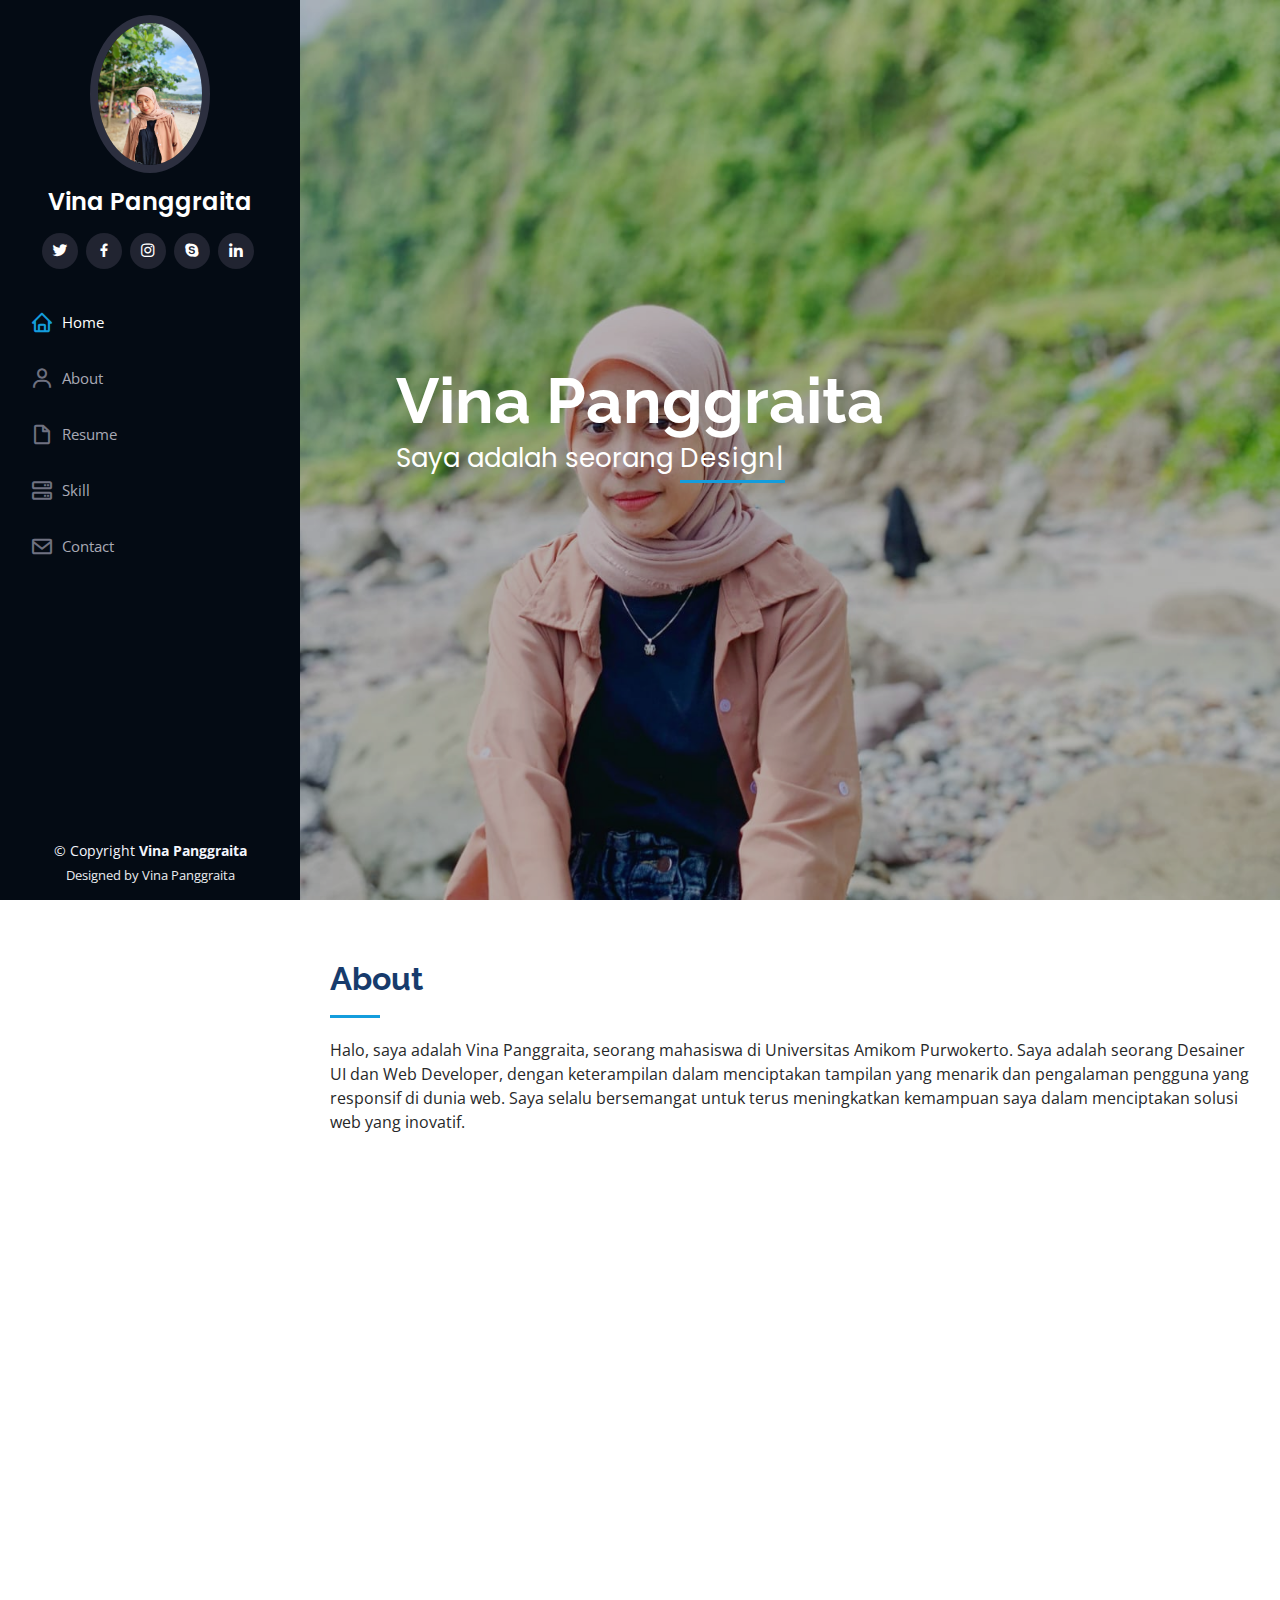
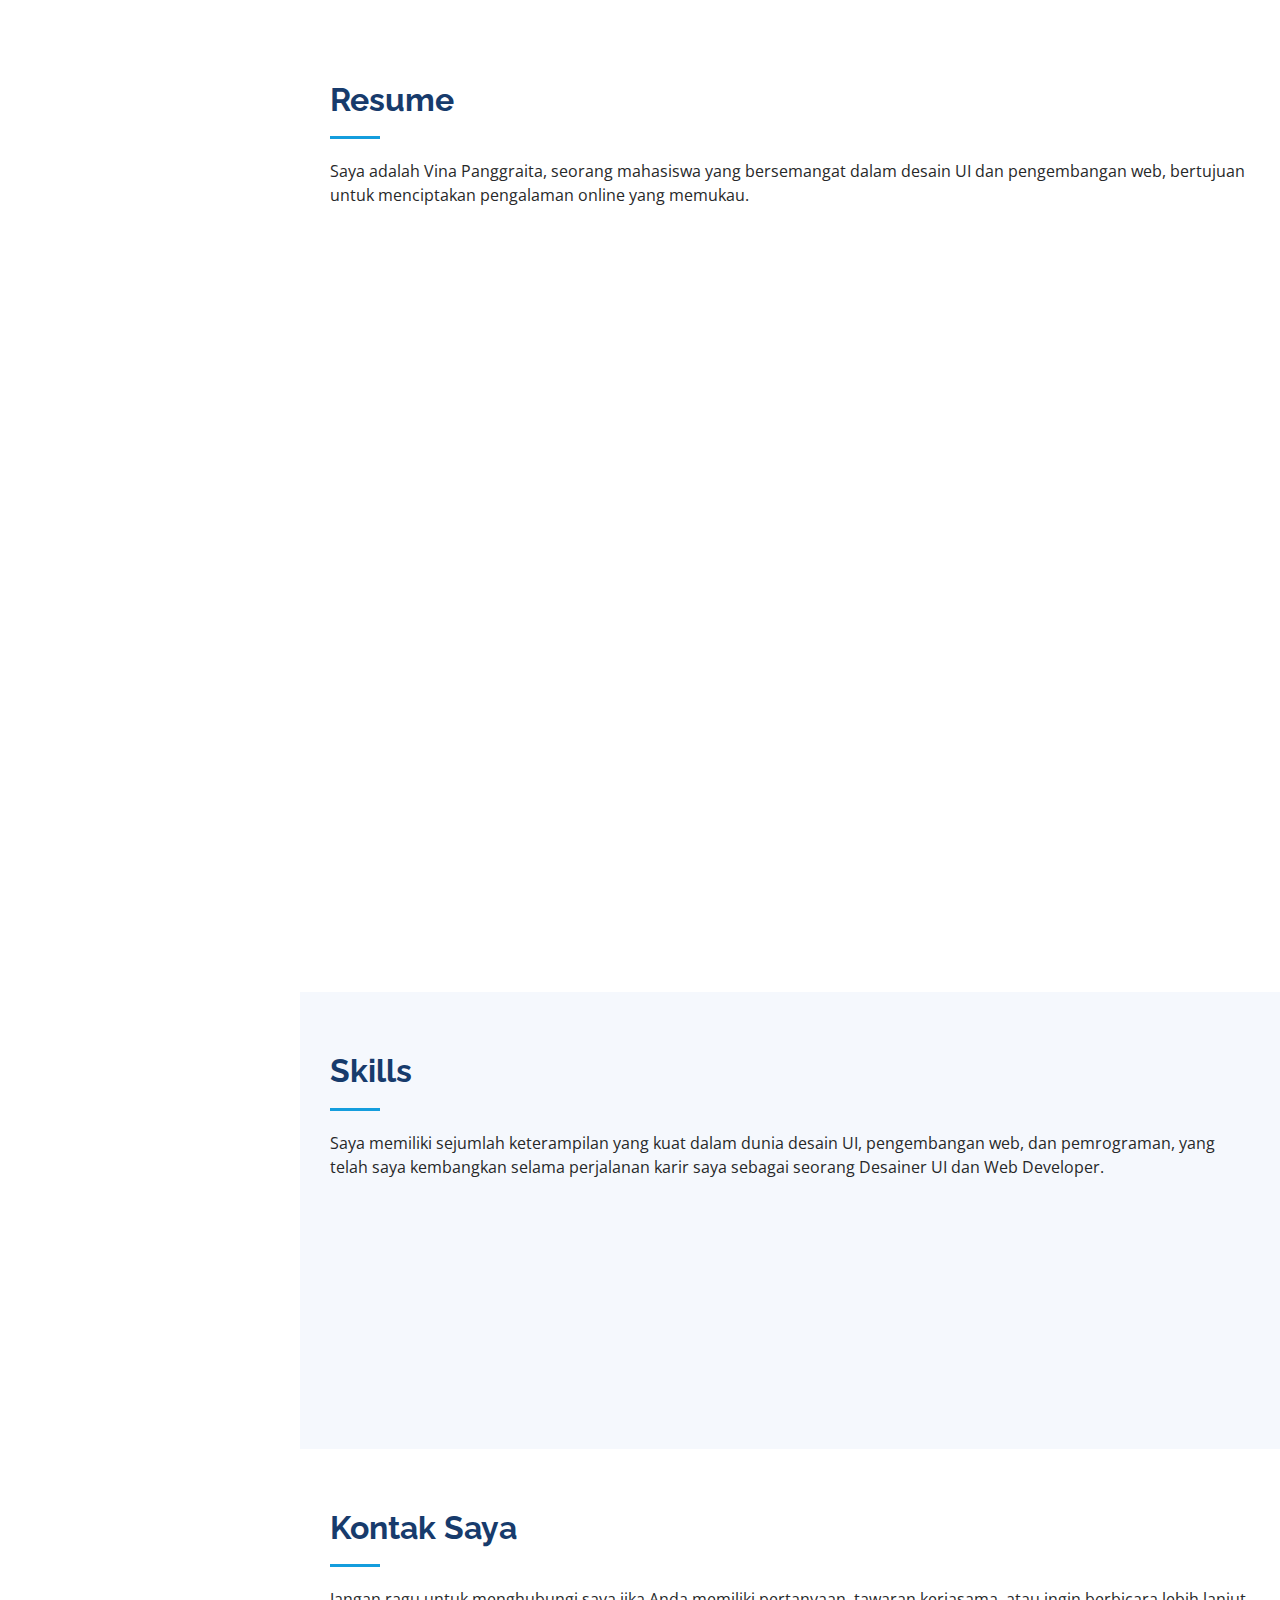
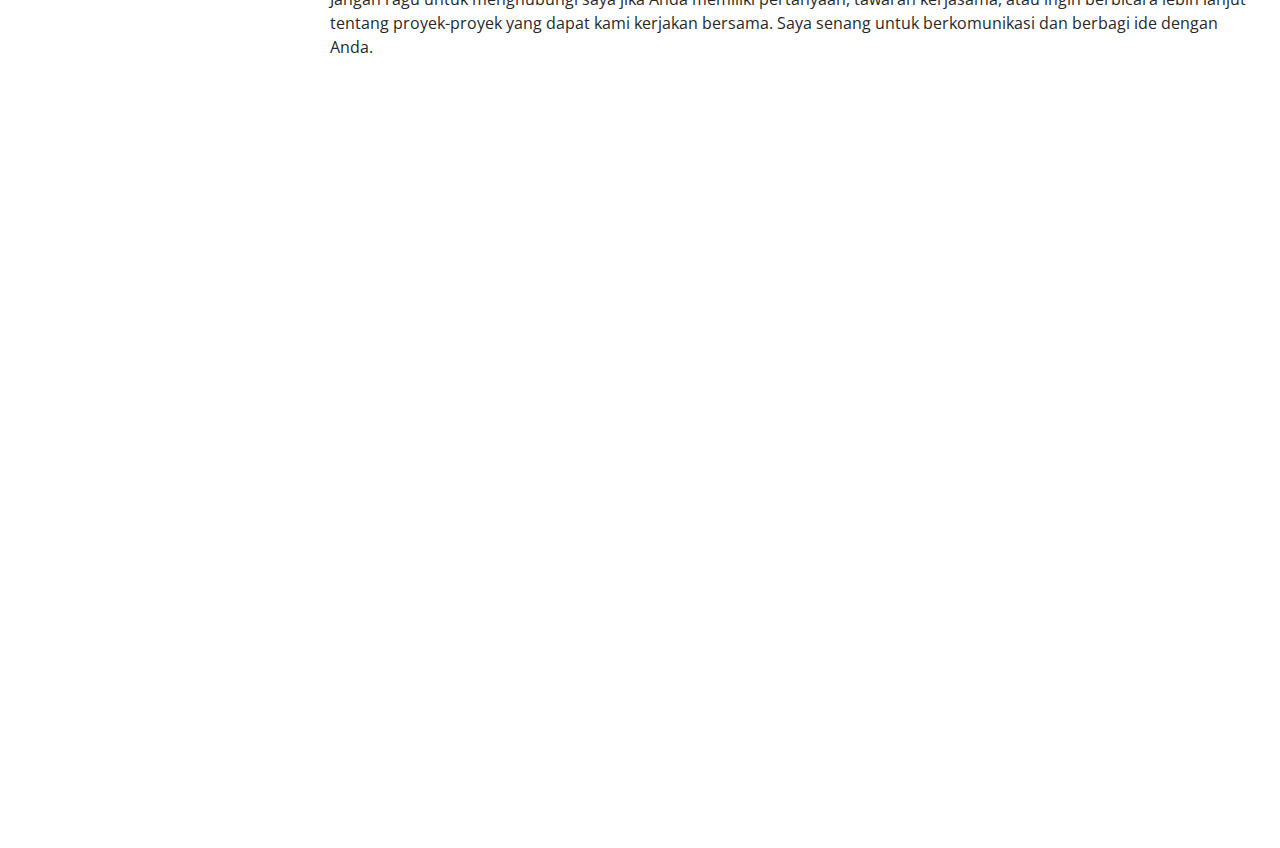
<file: index.html>
<!DOCTYPE html>
<html lang="en">

<head>
  <meta charset="utf-8">
  <meta content="width=device-width, initial-scale=1.0" name="viewport">

  <title>Vina Panggraita Portofolio</title>
  <meta content="" name="description">
  <meta content="" name="keywords">

  <!-- Favicons -->
  <link href="assets/img/favicon.png" rel="icon">
  <link href="assets/img/apple-touch-icon.png" rel="apple-touch-icon">

  <!-- Google Fonts -->
  <link href="https://fonts.googleapis.com/css?family=Open+Sans:300,300i,400,400i,600,600i,700,700i|Raleway:300,300i,400,400i,500,500i,600,600i,700,700i|Poppins:300,300i,400,400i,500,500i,600,600i,700,700i" rel="stylesheet">

  <!-- Vendor CSS Files -->
  <link href="assets/vendor/aos/aos.css" rel="stylesheet">
  <link href="assets/vendor/bootstrap/css/bootstrap.min.css" rel="stylesheet">
  <link href="assets/vendor/bootstrap-icons/bootstrap-icons.css" rel="stylesheet">
  <link href="assets/vendor/boxicons/css/boxicons.min.css" rel="stylesheet">
  <link href="assets/vendor/glightbox/css/glightbox.min.css" rel="stylesheet">
  <link href="assets/vendor/swiper/swiper-bundle.min.css" rel="stylesheet">

  <!-- Template Main CSS File -->
  <link href="assets/css/style.css" rel="stylesheet">
</head>

<body>

  <!-- ======= Mobile nav toggle button ======= -->
  <i class="bi bi-list mobile-nav-toggle d-xl-none"></i>

  <!-- ======= Header ======= -->
  <header id="header">
    <div class="d-flex flex-column">

      <div class="profile">
        <img src="assets/img/profile-img.jpeg" alt="" class="img-fluid rounded-circle">
        <h1 class="text-light"><a href="index.html">Vina Panggraita</a></h1>
        <div class="social-links mt-3 text-center">
          <a href="#" class="twitter"><i class="bx bxl-twitter"></i></a>
          <a href="#" class="facebook"><i class="bx bxl-facebook"></i></a>
          <a href="#" class="instagram"><i class="bx bxl-instagram"></i></a>
          <a href="#" class="google-plus"><i class="bx bxl-skype"></i></a>
          <a href="#" class="linkedin"><i class="bx bxl-linkedin"></i></a>
        </div>
      </div>

      <nav id="navbar" class="nav-menu navbar">
        <ul>
          <li><a href="#hero" class="nav-link scrollto active"><i class="bx bx-home"></i> <span>Home</span></a></li>
          <li><a href="#about" class="nav-link scrollto"><i class="bx bx-user"></i> <span>About</span></a></li>
          <li><a href="#resume" class="nav-link scrollto"><i class="bx bx-file-blank"></i> <span>Resume</span></a></li>
          <li><a href="#skills" class="nav-link scrollto"><i class="bx bx-server"></i> <span>Skill</span></a></li>
          <li><a href="#contact" class="nav-link scrollto"><i class="bx bx-envelope"></i> <span>Contact</span></a></li>
        </ul>
      </nav><!-- .nav-menu -->
    </div>
  </header><!-- End Header -->

  <!-- ======= Hero Section ======= -->
  <section id="hero" class="d-flex flex-column justify-content-center align-items-center">
    <div class="hero-container" data-aos="fade-in">
      <h1>Vina Panggraita</h1>
      <p>Saya adalah seorang <span class="typed" data-typed-items="Designer UI, Web Developer, Freelancer"></span></p>
    </div>
  </section><!-- End Hero -->

  <main id="main">

    <!-- ======= About Section ======= -->
    <section id="about" class="about">
      <div class="container">

        <div class="section-title">
          <h2>About</h2>
          <p>
            Halo, saya adalah Vina Panggraita, seorang mahasiswa di Universitas Amikom Purwokerto. Saya adalah seorang Desainer UI dan Web Developer, dengan keterampilan dalam menciptakan tampilan yang menarik dan pengalaman pengguna yang responsif di dunia web. Saya selalu bersemangat untuk terus meningkatkan kemampuan saya dalam menciptakan solusi web yang inovatif.
          </p>
        </div>

        <div class="row">
          <div class="col-lg-4" data-aos="fade-right">
            <img src="assets/img/profile-img.jpeg" class="img-fluid" alt="">
          </div>
          <div class="col-lg-8 pt-4 pt-lg-0 content" data-aos="fade-left">
            <h3>UI/UX Designer &amp; Web Developer.</h3>
            <div class="row">
              <div class="col-lg-6">
                <ul>
                  <li><i class="bi bi-chevron-right"></i> <strong>Tanggal Lahir:</strong> <span>18 September 2002</span></li>
                  <li><i class="bi bi-chevron-right"></i> <strong>Website:</strong> <span>www.vinapanggraita.com</span></li>
                  <li><i class="bi bi-chevron-right"></i> <strong>Telepon:</strong> <span>0895-2422-0007</span></li>
                </ul>
              </div>
              <div class="col-lg-6">
                <ul>
                  <li><i class="bi bi-chevron-right"></i> <strong>Umur:</strong> <span>21</span></li>
                  <li><i class="bi bi-chevron-right"></i> <strong>Pendidikan:</strong> <span>Sarjana</span></li>
                  <li><i class="bi bi-chevron-right"></i> <strong>Email:</strong> <span>vinapanggraita@gmail.com</span></li>
                </ul>
              </div>
            </div>
            <p>
              Dengan latar belakang yang kuat dalam desain UI dan pengembangan web, saya adalah seorang profesional yang berkomitmen untuk menciptakan pengalaman online yang luar biasa dan memadukan kreativitas dengan teknologi untuk mencapai tujuan tersebut.
            </p>
          </div>
        </div>

      </div>
    </section><!-- End About Section -->

      <!-- ======= Resume Section ======= -->
    <section id="resume" class="resume">
      <div class="container">

        <div class="section-title">
          <h2>Resume</h2>
          <p>
            Saya adalah Vina Panggraita, seorang mahasiswa yang bersemangat dalam desain UI dan pengembangan web, bertujuan untuk menciptakan pengalaman online yang memukau.
          </p>
        </div>

        <div class="row">
          <div class="col-lg-6" data-aos="fade-up">
            <h3 class="resume-title">Ringkasan</h3>
            <div class="resume-item pb-0">
              <h4>Vina Panggraita</h4>
              <p><em>Dengan pengalaman selama 1 tahun sebagai Desainer UI dan Web Developer, saya adalah seorang profesional yang telah berhasil menciptakan tampilan yang menarik dan pengalaman pengguna yang responsif dalam berbagai proyek web. Saya berkomitmen untuk terus mengembangkan kemampuan saya dan berkontribusi dalam menciptakan solusi web yang inovatif.</em></p>
              <ul>
                <li>Kedungwringin, RT06/06, Kedungwringin, Patikraja</li>
                <li>18 September 2002</li>
                <li>vinapanggraita@gmail.com</li>
              </ul>
            </div>

            <h3 class="resume-title">Pengalaman Profesional</h3>
            <div class="resume-item">
              <h4> Desainer UI &amp; Web Developer</h4>
              <h5>2022 - Sekarang</h5>
              <p><em>PT. Tilikgram Adikara ID, Banyumas, Jawa Tengah</em></p>
              <p>
                Sebagai seorang Desainer UI dan Web Developer selama 1 tahun meliputi perancangan antarmuka pengguna yang menarik, pengembangan front-end, dan optimisasi responsif untuk menciptakan pengalaman web yang optimal.
              </p>
            </div>
          </div>
          <div class="col-lg-6" data-aos="fade-up" data-aos-delay="100">
            <h3 class="resume-title">Pendidikan</h3>
            <div class="resume-item">
              <h4>Universitas Amikom Purwokerto</h4>
              <h5>2021 - Sekarang</h5>
              <p><em>Banyumas, Jawa Tengah</em></p>
              <ul>
                <li>Mahasiswa Jurusan Teknologi Informasi</li>
              </ul>
            </div>
            <div class="resume-item">
              <h4>SMK Muhammadiyah 1 Purwokerto</h4>
              <h5>2018/2019 - 2020/2021</h5>
              <p><em>Banyumas, Jawa Tengah</em></p>
              <ul>
                <li>Siswa Jurusan Teknik Komputer Jaringan</li>
              </ul>
            </div>
          </div>
        </div>

      </div>
    </section><!-- End Resume Section -->

     <!-- ======= Skills Section ======= -->
     <section id="skills" class="skills section-bg">
      <div class="container">

        <div class="section-title">
          <h2>Skills</h2>
          <p>Saya memiliki sejumlah keterampilan yang kuat dalam dunia desain UI, pengembangan web, dan pemrograman, yang telah saya kembangkan selama perjalanan karir saya sebagai seorang Desainer UI dan Web Developer.</p>
        </div>

        <div class="row skills-content">

          <div class="col-lg-6" data-aos="fade-up">

            <div class="progress">
              <span class="skill">HTML <i class="val">100%</i></span>
              <div class="progress-bar-wrap">
                <div class="progress-bar" role="progressbar" aria-valuenow="100" aria-valuemin="0" aria-valuemax="100"></div>
              </div>
            </div>

            <div class="progress">services
              <span class="skill">CSS <i class="val">90%</i></span>
              <div class="progress-bar-wrap">
                <div class="progress-bar" role="progressbar" aria-valuenow="90" aria-valuemin="0" aria-valuemax="100"></div>
              </div>
            </div>

            <div class="progress">
              <span class="skill">JavaScript <i class="val">75%</i></span>
              <div class="progress-bar-wrap">
                <div class="progress-bar" role="progressbar" aria-valuenow="75" aria-valuemin="0" aria-valuemax="100"></div>
              </div>
            </div>

          </div>

          <div class="col-lg-6" data-aos="fade-up" data-aos-delay="100">

            <div class="progress">
              <span class="skill">PHP <i class="val">80%</i></span>
              <div class="progress-bar-wrap">
                <div class="progress-bar" role="progressbar" aria-valuenow="80" aria-valuemin="0" aria-valuemax="100"></div>
              </div>
            </div>

            <div class="progress">
              <span class="skill">WordPress/CMS <i class="val">90%</i></span>
              <div class="progress-bar-wrap">
                <div class="progress-bar" role="progressbar" aria-valuenow="90" aria-valuemin="0" aria-valuemax="100"></div>
              </div>
            </div>

            <div class="progress">
              <span class="skill">Photoshop <i class="val">55%</i></span>
              <div class="progress-bar-wrap">
                <div class="progress-bar" role="progressbar" aria-valuenow="55" aria-valuemin="0" aria-valuemax="100"></div>
              </div>
            </div>

          </div>

        </div>

      </div>
    </section><!-- End Skills Section -->

    <!-- ======= Contact Section ======= -->
    <section id="contact" class="contact">
      <div class="container">

        <div class="section-title">
          <h2>Kontak Saya</h2>
          <p>Jangan ragu untuk menghubungi saya jika Anda memiliki pertanyaan, tawaran kerjasama, atau ingin berbicara lebih lanjut tentang proyek-proyek yang dapat kami kerjakan bersama. Saya senang untuk berkomunikasi dan berbagi ide dengan Anda.</p>
        </div>

        <div class="row" data-aos="fade-in">

          <div class="col-lg-5 d-flex align-items-stretch">
            <div class="info">
              <div class="address">
                <i class="bi bi-geo-alt"></i>
                <h4>Alamat:</h4>
                <p>Kedungwringin, RT06/06, Kedungwringin, Patikraja</p>
              </div>

              <div class="email">
                <i class="bi bi-envelope"></i>
                <h4>Email:</h4>
                <p>vinapanggraita@gmail.com</p>
              </div>

              <div class="phone">
                <i class="bi bi-phone"></i>
                <h4>Telepon:</h4>
                <p>0895-2422-0007</p>
              </div>

              <iframe src="https://www.google.com/maps/embed?pb=!1m18!1m12!1m3!1d3956.196887735099!2d109.21490281820294!3d-7.443456011086698!2m3!1f0!2f0!3f0!3m2!1i1024!2i768!4f13.1!3m3!1m2!1s0x2e655dea0efc5ba1%3A0xf10fd52ee7c38b92!2sMultijaya%20Press%20Purwokerto!5e0!3m2!1sen!2sid!4v1696084776757!5m2!1sen!2sid" frameborder="0" style="border:0; width: 100%; height: 290px;" allowfullscreen></iframe>
            </div>

          </div>

          <div class="col-lg-7 mt-5 mt-lg-0 d-flex align-items-stretch">
            <form action="forms/contact.php" method="post" role="form" class="php-email-form">
              <div class="row">
                <div class="form-group col-md-6">
                  <label for="name">Nama</label>
                  <input type="text" name="name" class="form-control" id="name" required>
                </div>
                <div class="form-group col-md-6">
                  <label for="name">Email</label>
                  <input type="email" class="form-control" name="email" id="email" required>
                </div>
              </div>
              <div class="form-group">
                <label for="name">Subject</label>
                <input type="text" class="form-control" name="subject" id="subject" required>
              </div>
              <div class="form-group">
                <label for="name">Pesan</label>
                <textarea class="form-control" name="message" rows="10" required></textarea>
              </div>
              <div class="my-3">
                <div class="loading">Loading</div>
                <div class="error-message"></div>
                <div class="sent-message">Pesan Anda sudah terkirim. Terimakasih</div>
              </div>
              <div class="text-center"><button type="submit">Kirim Pesan</button></div>
            </form>
          </div>

        </div>

      </div>
    </section><!-- End Contact Section -->

  </main><!-- End #main -->

  <!-- ======= Footer ======= -->
  <footer id="footer">
    <div class="container">
      <div class="copyright">
        &copy; Copyright <strong><span>Vina Panggraita</span></strong>
      </div>
      <div class="credits">
        Designed by Vina Panggraita</a>
      </div>
    </div>
  </footer><!-- End  Footer -->

  <a href="#" class="back-to-top d-flex align-items-center justify-content-center"><i class="bi bi-arrow-up-short"></i></a>

  <!-- Vendor JS Files -->
  <script src="assets/vendor/purecounter/purecounter_vanilla.js"></script>
  <script src="assets/vendor/aos/aos.js"></script>
  <script src="assets/vendor/bootstrap/js/bootstrap.bundle.min.js"></script>
  <script src="assets/vendor/glightbox/js/glightbox.min.js"></script>
  <script src="assets/vendor/isotope-layout/isotope.pkgd.min.js"></script>
  <script src="assets/vendor/swiper/swiper-bundle.min.js"></script>
  <script src="assets/vendor/typed.js/typed.umd.js"></script>
  <script src="assets/vendor/waypoints/noframework.waypoints.js"></script>
  <script src="assets/vendor/php-email-form/validate.js"></script>

  <!-- Template Main JS File -->
  <script src="assets/js/main.js"></script>

</body>

</html>
</file>
<file: assets/css/style.css>
body {
  font-family: "Open Sans", sans-serif;
  color: #272829;
}

a {
  color: #149ddd;
  text-decoration: none;
}

a:hover {
  color: #37b3ed;
  text-decoration: none;
}

h1,
h2,
h3,
h4,
h5,
h6 {
  font-family: "Raleway", sans-serif;
}

/*--------------------------------------------------------------
# Back to top button
--------------------------------------------------------------*/
.back-to-top {
  position: fixed;
  visibility: hidden;
  opacity: 0;
  right: 15px;
  bottom: 15px;
  z-index: 996;
  background: #149ddd;
  width: 40px;
  height: 40px;
  border-radius: 50px;
  transition: all 0.4s;
}

.back-to-top i {
  font-size: 28px;
  color: #fff;
  line-height: 0;
}

.back-to-top:hover {
  background: #2eafec;
  color: #fff;
}

.back-to-top.active {
  visibility: visible;
  opacity: 1;
}

/*--------------------------------------------------------------
# Header
--------------------------------------------------------------*/
#header {
  position: fixed;
  top: 0;
  left: 0;
  bottom: 0;
  width: 300px;
  transition: all ease-in-out 0.5s;
  z-index: 9997;
  transition: all 0.5s;
  padding: 0 15px;
  background: #040b14;
  overflow-y: auto;
}

#header .profile img {
  margin: 15px auto;
  display: block;
  width: 120px;
  border: 8px solid #2c2f3f;
}

#header .profile h1 {
  font-size: 24px;
  margin: 0;
  padding: 0;
  font-weight: 600;
  -moz-text-align-last: center;
  text-align-last: center;
  font-family: "Poppins", sans-serif;
}

#header .profile h1 a,
#header .profile h1 a:hover {
  color: #fff;
  text-decoration: none;
}

#header .profile .social-links a {
  font-size: 18px;
  display: inline-block;
  background: #212431;
  color: #fff;
  line-height: 1;
  padding: 8px 0;
  margin-right: 4px;
  border-radius: 50%;
  text-align: center;
  width: 36px;
  height: 36px;
  transition: 0.3s;
}

#header .profile .social-links a:hover {
  background: #149ddd;
  color: #fff;
  text-decoration: none;
}

#main {
  margin-left: 300px;
}

.container,
.container-fluid {
  padding-left: 30px;
  padding-right: 30px;
}

@media (max-width: 1199px) {
  #header {
    left: -300px;
  }

  #main {
    margin-left: 0;
  }

  .container,
  .container-fluid {
    padding-left: 12px;
    padding-right: 12px;
  }
}

/*--------------------------------------------------------------
# Navigation Menu
--------------------------------------------------------------*/
/* Desktop Navigation */
.nav-menu {
  padding: 30px 0 0 0;
}

.nav-menu * {
  margin: 0;
  padding: 0;
  list-style: none;
}

.nav-menu>ul>li {
  position: relative;
  white-space: nowrap;
}

.nav-menu a,
.nav-menu a:focus {
  display: flex;
  align-items: center;
  color: #a8a9b4;
  padding: 12px 15px;
  margin-bottom: 8px;
  transition: 0.3s;
  font-size: 15px;
}

.nav-menu a i,
.nav-menu a:focus i {
  font-size: 24px;
  padding-right: 8px;
  color: #6f7180;
}

.nav-menu a:hover,
.nav-menu .active,
.nav-menu .active:focus,
.nav-menu li:hover>a {
  text-decoration: none;
  color: #fff;
}

.nav-menu a:hover i,
.nav-menu .active i,
.nav-menu .active:focus i,
.nav-menu li:hover>a i {
  color: #149ddd;
}

/* Mobile Navigation */
.mobile-nav-toggle {
  position: fixed;
  right: 15px;
  top: 15px;
  z-index: 9998;
  border: 0;
  font-size: 24px;
  transition: all 0.4s;
  outline: none !important;
  background-color: #149ddd;
  color: #fff;
  width: 40px;
  height: 40px;
  display: inline-flex;
  align-items: center;
  justify-content: center;
  line-height: 0;
  border-radius: 50px;
  cursor: pointer;
}

.mobile-nav-active {
  overflow: hidden;
}

.mobile-nav-active #header {
  left: 0;
}

/*--------------------------------------------------------------
# Hero Section
--------------------------------------------------------------*/
#hero {
  width: 100%;
  height: 100vh;
  background: url("../img/hero-bg.jpeg") top center;
  background-size: cover;
}

#hero:before {
  content: "";
  background: rgba(5, 13, 24, 0.3);
  position: absolute;
  bottom: 0;
  top: 0;
  left: 0;
  right: 0;
  z-index: 1;
}

#hero .hero-container {
  position: relative;
  z-index: 2;
  min-width: 300px;
}

#hero h1 {
  margin: 0 0 10px 0;
  font-size: 64px;
  font-weight: 700;
  line-height: 56px;
  color: #fff;
}

#hero p {
  color: #fff;
  margin-bottom: 50px;
  font-size: 26px;
  font-family: "Poppins", sans-serif;
}

#hero p span {
  color: #fff;
  padding-bottom: 4px;
  letter-spacing: 1px;
  border-bottom: 3px solid #149ddd;
}

@media (min-width: 1024px) {
  #hero {
    background-attachment: fixed;
  }
}

@media (max-width: 768px) {
  #hero h1 {
    font-size: 28px;
    line-height: 36px;
  }

  #hero h2 {
    font-size: 18px;
    line-height: 24px;
    margin-bottom: 30px;
  }
}

/*--------------------------------------------------------------
# Sections General
--------------------------------------------------------------*/
section {
  padding: 60px 0;
  overflow: hidden;
}

.section-bg {
  background: #f5f8fd;
}

.section-title {
  padding-bottom: 30px;
}

.section-title h2 {
  font-size: 32px;
  font-weight: bold;
  margin-bottom: 20px;
  padding-bottom: 20px;
  position: relative;
  color: #173b6c;
}

.section-title h2::after {
  content: "";
  position: absolute;
  display: block;
  width: 50px;
  height: 3px;
  background: #149ddd;
  bottom: 0;
  left: 0;
}

.section-title p {
  margin-bottom: 0;
}

/*--------------------------------------------------------------
# About
--------------------------------------------------------------*/
.about .content h3 {
  font-weight: 700;
  font-size: 26px;
  color: #173b6c;
}

.about .content ul {
  list-style: none;
  padding: 0;
}

.about .content ul li {
  margin-bottom: 20px;
  display: flex;
  align-items: center;
}

.about .content ul strong {
  margin-right: 10px;
}

.about .content ul i {
  font-size: 16px;
  margin-right: 5px;
  color: #149ddd;
  line-height: 0;
}

.about .content p:last-child {
  margin-bottom: 0;
}

/*--------------------------------------------------------------
# Facts
--------------------------------------------------------------*/
.facts {
  padding-bottom: 30px;
}

.facts .count-box {
  padding: 30px;
  width: 100%;
}

.facts .count-box i {
  display: block;
  font-size: 44px;
  color: #149ddd;
  float: left;
  line-height: 0;
}Vina Panggraita

.facts .count-box span {
  font-size: 48px;
  line-height: 40px;
  display: block;
  font-weight: 700;
  color: #050d18;
  margin-left: 60px;
}

.facts .count-box p {
  padding: 15px 0 0 0;
  margin: 0 0 0 60px;
  font-family: "Raleway", sans-serif;
  font-size: 14px;
  color: #122f57;
}

.facts .count-box a {
  font-weight: 600;
  display: block;
  margin-top: 20px;
  color: #122f57;
  font-size: 15px;
  font-family: "Poppins", sans-serif;
  transition: ease-in-out 0.3s;
}

.facts .count-box a:hover {
  color: #1f5297;
}

/*--------------------------------------------------------------
# Akills
--------------------------------------------------------------*/
.skills .progress {
  height: 60px;
  display: block;
  background: none;
  border-radius: 0;
}

.skills .progress .skill {
  padding: 0;
  margin: 0 0 6px 0;
  text-transform: uppercase;
  display: block;
  font-weight: 600;
  font-family: "Poppins", sans-serif;
  color: #050d18;
}

.skills .progress .skill .val {
  float: right;
  font-style: normal;
}

.skills .progress-bar-wrap {
  background: #dce8f8;
  height: 10px;
}

.skills .progress-bar {
  width: 1px;
  height: 10px;
  transition: 0.9s;
  background-color: #149ddd;
}

/*--------------------------------------------------------------
# Resume
--------------------------------------------------------------*/
.resume .resume-title {
  font-size: 26px;
  font-weight: 700;
  margin-top: 20px;
  margin-bottom: 20px;
  color: #050d18;
}

.resume .resume-item {
  padding: 0 0 20px 20px;
  margin-top: -2px;
  border-left: 2px solid #1f5297;
  position: relative;
}

.resume .resume-item h4 {
  line-height: 18px;
  font-size: 18px;
  font-weight: 600;
  text-transform: uppercase;
  font-family: "Poppins", sans-serif;
  color: #050d18;
  margin-bottom: 10px;
}

.resume .resume-item h5 {
  font-size: 16px;
  background: #e4edf9;
  padding: 5px 15px;
  display: inline-block;
  font-weight: 600;
  margin-bottom: 10px;
}

.resume .resume-item ul {
  padding-left: 20px;
}

.resume .resume-item ul li {
  padding-bottom: 10px;
}

.resume .resume-item:last-child {
  padding-bottom: 0;
}

.resume .resume-item::before {
  content: "";
  position: absolute;
  width: 16px;
  height: 16px;
  border-radius: 50px;
  left: -9px;
  top: 0;
  background: #fff;
  border: 2px solid #1f5297;
}

/*--------------------------------------------------------------
# Portfolio
--------------------------------------------------------------*/
.portfolio .portfolio-item {
  margin-bottom: 30px;
}

.portfolio #portfolio-flters {
  padding: 0;
  margin: 0 auto 35px auto;
  list-style: none;
  text-align: center;
  background: #fff;
  border-radius: 50px;
  padding: 2px 15px;
}

.portfolio #portfolio-flters li {
  cursor: pointer;
  display: inline-block;
  padding: 10px 15px 8px 15px;
  font-size: 14px;
  font-weight: 600;
  line-height: 1;
  text-transform: uppercase;
  color: #272829;
  margin-bottom: 5px;
  transition: all 0.3s ease-in-out;
}

.portfolio #portfolio-flters li:hover,
.portfolio #portfolio-flters li.filter-active {
  color: #149ddd;
}

.portfolio #portfolio-flters li:last-child {
  margin-right: 0;
}

.portfolio .portfolio-wrap {
  transition: 0.3s;
  position: relative;
  overflow: hidden;
  z-index: 1;
}

.portfolio .portfolio-wrap::before {
  content: "";
  background: rgba(255, 255, 255, 0.5);
  position: absolute;
  left: 0;
  right: 0;
  top: 0;
  bottom: 0;
  transition: all ease-in-out 0.3s;
  z-index: 2;
  opacity: 0;
}

.portfolio .portfolio-wrap .portfolio-links {
  opacity: 1;
  left: 0;
  right: 0;
  bottom: -60px;
  z-index: 3;
  position: absolute;
  transition: all ease-in-out 0.3s;
  display: flex;
  justify-content: center;
}

.portfolio .portfolio-wrap .portfolio-links a {
  color: #fff;
  font-size: 28px;
  text-align: center;
  background: rgba(20, 157, 221, 0.75);
  transition: 0.3s;
  width: 50%;
}

.portfolio .portfolio-wrap .portfolio-links a:hover {
  background: rgba(20, 157, 221, 0.95);
}

.portfolio .portfolio-wrap .portfolio-links a+a {
  border-left: 1px solid #37b3ed;
}

.portfolio .portfolio-wrap:hover::before {
  top: 0;
  left: 0;
  right: 0;
  bottom: 0;
  opacity: 1;
}

.portfolio .portfolio-wrap:hover .portfolio-links {
  opacity: 1;
  bottom: 0;
}

/*--------------------------------------------------------------
# Portfolio Details
--------------------------------------------------------------*/
.portfolio-details {
  padding-top: 40px;
}

.portfolio-details .portfolio-details-slider img {
  width: 100%;
}

.portfolio-details .portfolio-details-slider .swiper-pagination {
  margin-top: 20px;
  position: relative;
}

.portfolio-details .portfolio-details-slider .swiper-pagination .swiper-pagination-bullet {
  width: 12px;
  height: 12px;
  background-color: #fff;
  opacity: 1;
  border: 1px solid #149ddd;
}

.portfolio-details .portfolio-details-slider .swiper-pagination .swiper-pagination-bullet-active {
  background-color: #149ddd;
}

.portfolio-details .portfolio-info {
  padding: 30px;
  box-shadow: 0px 0 30px rgba(5, 13, 24, 0.08);
}

.portfolio-details .portfolio-info h3 {
  font-size: 22px;
  font-weight: 700;
  margin-bottom: 20px;
  padding-bottom: 20px;
  border-bottom: 1px solid #eee;
}

.portfolio-details .portfolio-info ul {
  list-style: none;
  padding: 0;
  font-size: 15px;
}

.portfolio-details .portfolio-info ul li+li {
  margin-top: 10px;
}

.portfolio-details .portfolio-description {
  padding-top: 30px;
}

.portfolio-details .portfolio-description h2 {
  font-size: 26px;
  font-weight: 700;
  margin-bottom: 20px;
}

.portfolio-details .portfolio-description p {
  padding: 0;
}

/*--------------------------------------------------------------
# Services
--------------------------------------------------------------*/
.services .icon-box {
  margin-bottom: 20px;
}

.services .icon {
  float: left;
  display: flex;
  align-items: center;
  justify-content: center;
  width: 54px;
  height: 54px;
  background: #149ddd;
  border-radius: 50%;
  transition: 0.5s;
  border: 1px solid #149ddd;
}

.services .icon i {
  color: #fff;
  font-size: 24px;
  line-height: 0;
}

.services .icon-box:hover .icon {
  background: #fff;
}

.services .icon-box:hover .icon i {
  color: #149ddd;
}

.services .title {
  margin-left: 80px;
  font-weight: 700;
  margin-bottom: 15px;
  font-size: 18px;
}

.services .title a {
  color: #343a40;
}

.services .title a:hover {
  color: #149ddd;
}

.services .description {
  margin-left: 80px;
  line-height: 24px;
  font-size: 14px;
}

/*--------------------------------------------------------------
# Testimonials
--------------------------------------------------------------*/
.testimonials .testimonials-carousel,
.testimonials .testimonials-slider {
  overflow: hidden;
}

.testimonials .testimonial-item {
  box-sizing: content-box;
  text-align: center;
  min-height: 320px;
}

.testimonials .testimonial-item .testimonial-img {
  width: 90px;
  border-radius: 50%;
  margin: 0 auto;
}

.testimonials .testimonial-item h3 {
  font-size: 18px;
  font-weight: bold;
  margin: 10px 0 5px 0;
  color: #111;
}

.testimonials .testimonial-item h4 {
  font-size: 14px;
  color: #999;
  margin: 0;
}

.testimonials .testimonial-item .quote-icon-left,
.testimonials .testimonial-item .quote-icon-right {
  color: #c3e8fa;
  font-size: 26px;
}

.testimonials .testimonial-item .quote-icon-left {
  display: inline-block;
  left: -5px;
  position: relative;
}

.testimonials .testimonial-item .quote-icon-right {
  display: inline-block;
  right: -5px;
  position: relative;
  top: 10px;
}

.testimonials .testimonial-item p {
  font-style: italic;
  margin: 0 15px 15px 15px;
  padding: 20px;
  background: #fff;
  position: relative;
  margin-bottom: 35px;
  border-radius: 6px;
  box-shadow: 0px 2px 15px rgba(0, 0, 0, 0.1);
}

.testimonials .testimonial-item p::after {
  content: "";
  width: 0;
  height: 0;
  border-top: 20px solid #fff;
  border-right: 20px solid transparent;
  border-left: 20px solid transparent;
  position: absolute;
  bottom: -20px;
  left: calc(50% - 20px);
}

.testimonials .swiper-pagination {
  margin-top: 20px;
  position: relative;
}

.testimonials .swiper-pagination .swiper-pagination-bullet {
  width: 12px;
  height: 12px;
  background-color: #fff;
  opacity: 1;
  border: 1px solid #149ddd;
}

.testimonials .swiper-pagination .swiper-pagination-bullet-active {
  background-color: #149ddd;
}

/*--------------------------------------------------------------
# Contact
--------------------------------------------------------------*/
.contact {
  padding-bottom: 130px;
}

.contact .info {
  padding: 30px;
  background: #fff;
  width: 100%;
  box-shadow: 0 0 24px 0 rgba(0, 0, 0, 0.12);
}

.contact .info i {
  font-size: 20px;
  color: #149ddd;
  float: left;
  width: 44px;
  height: 44px;
  background: #dff3fc;
  display: flex;
  justify-content: center;
  align-items: center;
  border-radius: 50px;
  transition: all 0.3s ease-in-out;
}

.contact .info h4 {
  padding: 0 0 0 60px;
  font-size: 22px;
  font-weight: 600;
  margin-bottom: 5px;
  color: #050d18;
}

.contact .info p {
  padding: 0 0 10px 60px;
  margin-bottom: 20px;
  font-size: 14px;
  color: #173b6c;
}

.contact .info .email p {
  padding-top: 5px;
}

.contact .info .social-links {
  padding-left: 60px;
}

.contact .info .social-links a {
  font-size: 18px;
  display: inline-block;
  background: #333;
  color: #fff;
  line-height: 1;
  padding: 8px 0;
  border-radius: 50%;
  text-align: center;
  width: 36px;
  height: 36px;
  transition: 0.3s;
  margin-right: 10px;
}

.contact .info .social-links a:hover {
  background: #149ddd;
  color: #fff;
}

.contact .info .email:hover i,
.contact .info .address:hover i,
.contact .info .phone:hover i {
  background: #149ddd;
  color: #fff;
}

.contact .php-email-form {
  width: 100%;
  padding: 30px;
  background: #fff;
  box-shadow: 0 0 24px 0 rgba(0, 0, 0, 0.12);
}

.contact .php-email-form .form-group {
  padding-bottom: 8px;
}

.contact .php-email-form .validate {
  display: none;
  color: red;
  margin: 0 0 15px 0;
  font-weight: 400;
  font-size: 13px;
}

.contact .php-email-form .error-message {
  display: none;
  color: #fff;
  background: #ed3c0d;
  text-align: left;
  padding: 15px;
  font-weight: 600;
}

.contact .php-email-form .error-message br+br {
  margin-top: 25px;
}

.contact .php-email-form .sent-message {
  display: none;
  color: #fff;
  background: #18d26e;
  text-align: center;
  padding: 15px;
  font-weight: 600;
}

.contact .php-email-form .loading {
  display: none;
  background: #fff;
  text-align: center;
  padding: 15px;
}

.contact .php-email-form .loading:before {
  content: "";
  display: inline-block;
  border-radius: 50%;
  width: 24px;
  height: 24px;
  margin: 0 10px -6px 0;
  border: 3px solid #18d26e;
  border-top-color: #eee;
  animation: animate-loading 1s linear infinite;
}

.contact .php-email-form .form-group {
  margin-bottom: 15px;
}

.contact .php-email-form label {
  padding-bottom: 8px;
}

.contact .php-email-form input,
.contact .php-email-form textarea {
  border-radius: 0;
  box-shadow: none;
  font-size: 14px;
}

.contact .php-email-form input {
  height: 44px;
}

.contact .php-email-form textarea {
  padding: 10px 15px;
}

.contact .php-email-form button[type=submit] {
  background: #149ddd;
  border: 0;
  padding: 10px 24px;
  color: #fff;
  transition: 0.4s;
  border-radius: 4px;
}

.contact .php-email-form button[type=submit]:hover {
  background: #37b3ed;
}

@keyframes animate-loading {
  0% {
    transform: rotate(0deg);
  }

  100% {
    transform: rotate(360deg);
  }
}

/*--------------------------------------------------------------
# Breadcrumbs
--------------------------------------------------------------*/
.breadcrumbs {
  padding: 20px 0;
  background: #f9f9f9;
}

.breadcrumbs h2 {
  font-size: 26px;
  font-weight: 300;
}

.breadcrumbs ol {
  display: flex;
  flex-wrap: wrap;
  list-style: none;
  padding: 0;
  margin: 0;
  font-size: 15px;
}

.breadcrumbs ol li+li {
  padding-left: 10px;
}

.breadcrumbs ol li+li::before {
  display: inline-block;
  padding-right: 10px;
  color: #0e2442;
  content: "/";
}

@media (max-width: 768px) {
  .breadcrumbs .d-flex {
    display: block !important;
  }

  .breadcrumbs ol {
    display: block;
  }

  .breadcrumbs ol li {
    display: inline-block;
  }
}

/*--------------------------------------------------------------
# Footer
--------------------------------------------------------------*/
#footer {
  padding: 15px;
  color: #f4f6fd;
  font-size: 14px;
  position: fixed;
  left: 0;
  bottom: 0;
  width: 300px;
  z-index: 9999;
  background: #040b14;
}

#footer .copyright {
  text-align: center;
}

#footer .credits {
  padding-top: 5px;
  text-align: center;
  font-size: 13px;
  color: #eaebf0;
}

@media (max-width: 1199px) {
  #footer {
    position: static;
    width: auto;
    padding-right: 20px 15px;
  }
}
</file>
